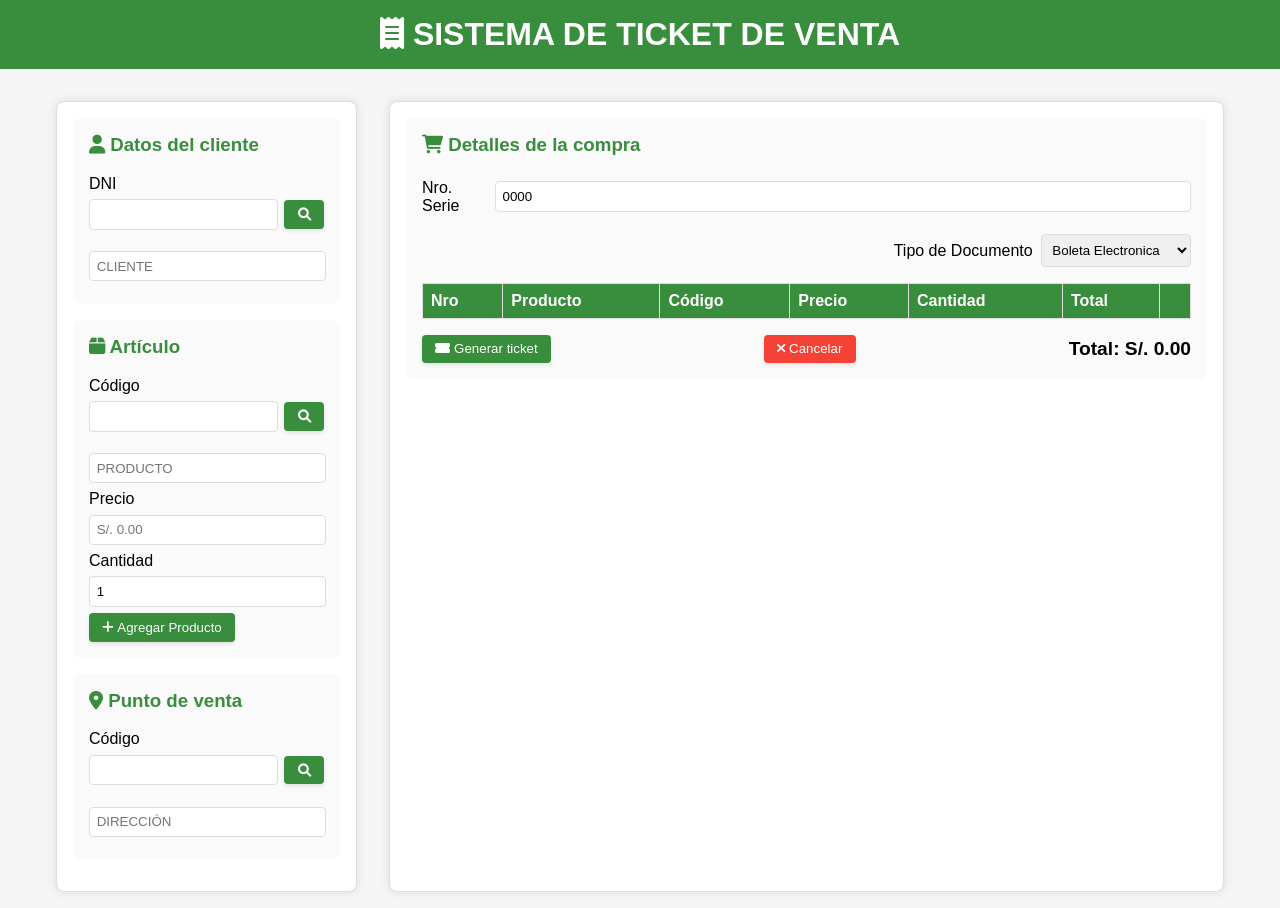
<file: index.html>
<!DOCTYPE html>
<html lang="es">
<head>
    <meta charset="UTF-8">
    <meta name="viewport" content="width=device-width, initial-scale=1.0">
    <title>Sistema de Ticket de Venta</title>
    <link rel="preload" href="styles/style.css" as="style">
    <link rel="stylesheet" href="styles/style.css">
    <link rel="stylesheet" href="https://cdnjs.cloudflare.com/ajax/libs/font-awesome/6.0.0-beta3/css/all.min.css">
    <script>

        let nroSerieActual = 0;
        let nroSerieAsignado = false;
        let ruc;
        let direccion;
        let ciudad;
        let email;
        let fecha = new Date(); //Fecha actual;
        let vendedor;
        let nroCaja;

        async function buscarVenta(event) {
            event.preventDefault();
            const codigoVenta = document.getElementById('codigo-venta').value;
            const response = await fetch(`buscar_venta.php?codigo_venta=${codigoVenta}`);
            const data = await response.json();
            if (data.success) {
                document.getElementById('nombre-venta').value = data.nombre_venta;
                ruc = data.ruc;
                ciudad = data.ciudad;
                direccion = data.direccion;
                email = data.email;
            } else {
                alert(data.message);
            }
        };

                //funcion que lee la url del vendedor
        function getQueryParams() {
            const params = {};
            const queryString = window.location.search.substring(1);
            const queries = queryString.split("&");
            queries.forEach(function(query) {
                const pair = query.split("=");
                params[decodeURIComponent(pair[0])] = decodeURIComponent(pair[1]);
            });
            console.log(params);
            return params;
        }

        document.addEventListener("DOMContentLoaded", function() {
            const params = getQueryParams();
            vendedor = params.vendedor;
            nroCaja = params.nroCaja;
        });

        document.addEventListener('DOMContentLoaded', function () {
            document.getElementById('confirmar-compra').addEventListener('click', function() {
                const cliente = document.getElementById('nombre_cliente').value;
                const nroSerie = document.getElementById('nro-serie').value;
                const puntoVenta = document.getElementById('nombre-venta').value;
                const codigoVenta = document.getElementById('codigo-venta').value;
                const detalles = [];
                const fechaActual = fecha.toLocaleDateString();
                const horas = fecha.getHours().toString().padStart(2, '0');
                const minutos = fecha.getMinutes().toString().padStart(2, '0');
                const segundos = fecha.getSeconds().toString().padStart(2, '0');
                const horaFormateada = `${horas}:${minutos}:${segundos}`;
                
                const total = document.getElementById('total-compra').textContent.replace('Total: S/. ', '');

                document.querySelectorAll('#detalles-compra tbody tr').forEach(function(row) {
                    const cells = row.querySelectorAll('td');
                    detalles.push({
                        producto: cells[1].textContent,
                        codigo: cells[2].textContent,
                        precio: cells[3].textContent,
                        cantidad: cells[4].textContent,
                        total: cells[5].textContent
                    });
                });

                const url = `ticket.html?cliente=${encodeURIComponent(cliente)}&nroSerie=${encodeURIComponent(nroSerie)}&puntoVenta=${encodeURIComponent(puntoVenta)}&codigoVenta=${encodeURIComponent(codigoVenta)}&ruc=${encodeURIComponent(ruc)}&direccion=${encodeURIComponent(direccion)}&ciudad=${encodeURIComponent(ciudad)}&detalles=${encodeURIComponent(JSON.stringify(detalles))}&total=${encodeURIComponent(total)}&fechaActual=${encodeURIComponent(fechaActual)}&horaFormateada=${encodeURIComponent(horaFormateada)}&vendedor=${encodeURIComponent(vendedor)}&nroCaja=${encodeURIComponent(nroCaja)}`;
                window.location.href = url;
            });
        });


        function obtenerNroSerie() {
            const nroSerie = nroSerieActual.toString().padStart(4, '0');
            if (nroSerieActual <= 9999) {
                nroSerieActual++;
            } else {
                nroSerieActual = 1;
            }
            return nroSerie;
        }

        function asignarNroSerie() {
            if(!nroSerieAsignado){
                mostrarNroSerie();
                nroSerieAsignado = true;
            }
        }

        function mostrarNroSerie() {
            document.getElementById('nro-serie').value = obtenerNroSerie();
        }

        async function buscarCliente(event) {
            event.preventDefault(); // Evitar el envío del formulario por defecto
            const dni = document.getElementById('dni').value;
            const response = await fetch(`buscar_cliente.php?dni=${dni}`);
            const data = await response.json();
            if (data.success) {
                document.getElementById('nombre_cliente').value = data.nombre_cliente;
            } else {
                alert(data.message);
            }
        };

        async function buscarArticulo(event) {
            event.preventDefault(); // Evitar el envío del formulario por defecto
            const codigoArticulo = document.getElementById('codigo-articulo').value;
            const response = await fetch(`buscar_articulo.php?codigo_articulo=${codigoArticulo}`);
            const data = await response.json();
            if (data.success) {
                document.getElementById('nombre_articulo').value = data.nombre_articulo;
                document.getElementById('precio_articulo').value = data.preciounitario;
            } else {
                alert(data.message);
            }
        };

        function agregarArticulo(event) {
            event.preventDefault();
            const codigoArticulo = document.getElementById('codigo-articulo').value;
            const nombreArticulo = document.getElementById('nombre_articulo').value;
            const precioArticulo = document.getElementById('precio_articulo').value;
            const cantidadArticulo = document.getElementById('cantidad_articulo').value;
            const totalArticulo = Number.parseFloat(parseFloat(precioArticulo.replace('S/.', '')) * parseInt(cantidadArticulo)).toFixed(2);

            const tbody = document.getElementById('detalles-compra').getElementsByTagName('tbody')[0];
            const filaArticulo = document.createElement('tr');

            filaArticulo.innerHTML = `
                <td>${tbody.getElementsByTagName('tr').length + 1}</td>
                <td>${nombreArticulo}</td>
                <td>${codigoArticulo}</td>
                <td>${precioArticulo}</td>
                <td>${cantidadArticulo}</td>
                <td>S/. ${totalArticulo}</td>
                <td><button type="button" class="remove-producto" onclick="eliminarArticulo(this)"><i class="fas fa-trash"></i></button></td>
            `;

            tbody.appendChild(filaArticulo);
            actualizarTotalCompra();
            asignarNroSerie();
    
        }

        function actualizarTotalCompra() {
            const tbody = document.getElementById('detalles-compra').getElementsByTagName('tbody')[0];
            let totalCompra = 0;

            tbody.querySelectorAll('tr').forEach(function(row) {
                const total = parseFloat(row.cells[5].textContent.replace('S/. ', '').trim());
                totalCompra += total;
            });

            document.getElementById('total-compra').textContent = 'Total: S/. ' + totalCompra.toFixed(2);
        }

        function eliminarArticulo(button) {
            const row = button.closest('tr');
            row.remove();
            actualizarTotalCompra();
        }

        window.onload = function () {
            mostrarNroSerie();
        };

        

    </script>
</head>
<body>
    <header>
        <h1><i class="fas fa-receipt"></i> SISTEMA DE TICKET DE VENTA</h1>
    </header>
    <div class="container">
        <div class="left-column">
            <form class="section" id="form-buscar-cliente" onsubmit="buscarCliente(event)">   
                <h3><i class="fas fa-user"></i> Datos del cliente</h3>
                <label for="dni">DNI</label>
                <div class="input-group">
                    <input type="text" id="dni" name="dni">
                    <button type="submit" id="buscar-cliente"><i class="fas fa-search"></i></button>
                </div>
                <input type="text" id="nombre_cliente" name="nombre_cliente" placeholder="CLIENTE" readonly>
            </form>

            <form class="section" id="form-buscar-articulo" onsubmit="buscarArticulo(event)">
                <h3><i class="fas fa-box"></i> Artículo</h3>
                <label for="codigo-articulo">Código</label>
                <div class="input-group">
                    <input type="text" id="codigo-articulo" name="codigo_articulo">
                    <button type="submit" id="buscar-articulo"><i class="fas fa-search"></i></button>
                </div>
                <input type="text" id="nombre_articulo" name="nombre_articulo" placeholder="PRODUCTO" readonly>
                <label for="precio-articulo">Precio</label>
                <input type="text" id="precio_articulo" name="precio" placeholder="S/. 0.00" readonly>
                <label for="cantidad-articulo">Cantidad</label>
                <input type="number" id="cantidad_articulo" name="cantidad_articulo" min="1" value="1">
                <button type="submit" onclick="agregarArticulo(event)" id="agregar-producto"><i class="fas fa-plus"></i> Agregar Producto</button>
            </form>
            <form class="section" id="form-buscar-venta" onsubmit="buscarVenta(event)">
                <h3><i class="fas fa-map-marker-alt"></i> Punto de venta</h3>
                <label for="codigo-venta">Código</label>
                <div class="input-group">
                    <input type="text" id="codigo-venta" name="codigo_venta">
                    <button type="submit" id="buscar-venta"><i class="fas fa-search"></i></button>
                </div>
                <input type="text" id="nombre-venta" placeholder="DIRECCIÓN" readonly>
            </form>
        </div>
        <div class="right-column">
            <div class="section details">
                <h3><i class="fas fa-shopping-cart"></i> Detalles de la compra</h3>
                <div class="serial-number">
                    <label for="nro-serie">Nro. Serie</label>
                    <input type="text" id="nro-serie" placeholder="0000" readonly>
                </div>
                <div class="tip-doc">
                    <label for="tip-doc">Tipo de Documento</label>
                    <select id="tip-doc" name="tip-doc">
                        <option value="boleta">Boleta Electronica</option>
                        <option value="factura">Factura Electronica</option>
                    </select>
                </div>
                <table id="detalles-compra">
                    <thead>
                        <tr>
                            <th>Nro</th>
                            <th>Producto</th>
                            <th>Código</th>
                            <th>Precio</th>
                            <th>Cantidad</th>
                            <th>Total</th>
                            <th></th>
                        </tr>
                    </thead>
                    <tbody>
                        <!-- Los productos se añadirán aquí dinámicamente -->
                    </tbody>
                </table>
                <div class="total">
                    <button class="generate"><i class="fas fa-ticket-alt"></i> Generar ticket</button>
                    <button class="cancel"><i class="fas fa-times"></i> Cancelar</button>
                    <span id="total-compra">Total: S/. 0.00</span>
                </div>
            </div>
        </div>
    </div>

    <!-- Modal de confirmación -->
    <div id="modal-confirmacion" class="modal">
        <div class="modal-content">
            <h2>Confirmar Compra</h2>
            <p>¿Estás seguro de que deseas proceder con el pago?</p>
            <div class="modal-buttons">
                <button id="confirmar-compra">Sí</button>
                <button id="cancelar-compra">No</button>
            </div>
        </div>
    </div>

    <script>

    // Función para mostrar el modal de confirmación
    function mostrarModalConfirmacion() {
        var modal = document.getElementById('modal-confirmacion');
        modal.style.display = 'block';
    }

    // Función para cerrar el modal de confirmación
    function cerrarModalConfirmacion() {
        var modal = document.getElementById('modal-confirmacion');
        modal.style.display = 'none';
    }

    // Event listener para el botón "Generar ticket"
    var generarTicketBtn = document.querySelector('.generate');
    generarTicketBtn.addEventListener('click', function() {
        mostrarModalConfirmacion();
    });

    // Event listener para el botón "Cancelar" del modal
    var cancelarCompraBtn = document.getElementById('cancelar-compra');
    cancelarCompraBtn.addEventListener('click', function() {
        cerrarModalConfirmacion();
    });


    const modal = document.getElementById("modal");
    const generarButton = document.getElementById(".generate");
    const cancelarButton = document.getElementById(".cancel");
    const confirmarGenerar = document.getElementById("confirmar-generar");
    const cancelarGenerar = document.getElementById("cancelar-generar");

        generarButton.onclick = function() {
            modal.style.display = "block";
        }

        cancelarButton.onclick = function() {
            // Lógica para cancelar la operación
        }

        confirmarGenerar.onclick = function() {
            modal.style.display = "none";
            // Lógica para generar el ticket de venta
        }

        cancelarGenerar.onclick = function() {
            modal.style.display = "none";
        }

        // Agregar evento de clic para eliminar productos de la lista
        document.querySelectorAll(".remove-producto").forEach(function(button){
            button.addEventListener("click", function(){
            this.closet("tr").remove();
            });
        });
</script>

</body>
</html>
</file>
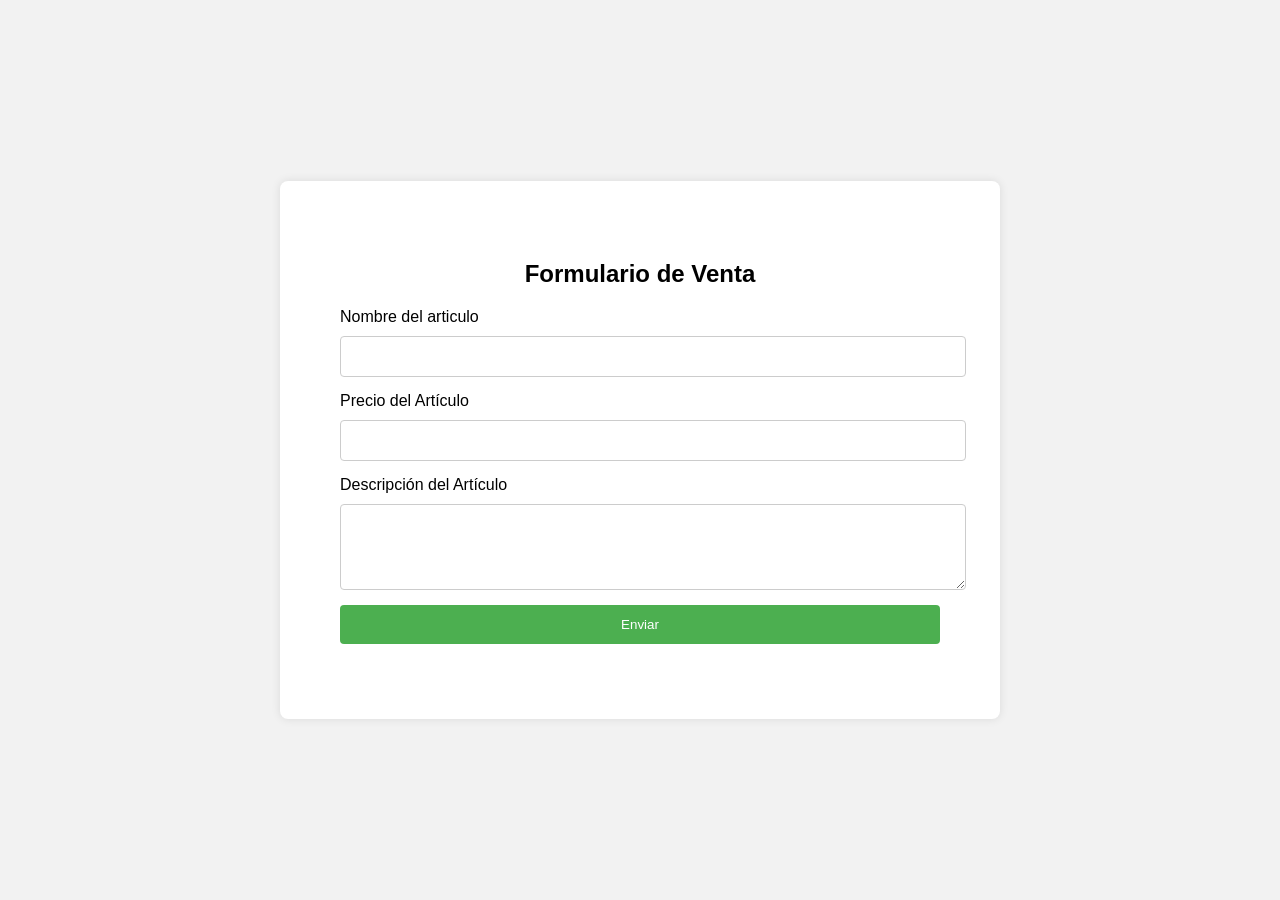
<file: articulo.html>
<!DOCTYPE html>
<html lang="es">
<head>
    <meta charset="UTF-8">
    <meta name="viewport" content="width=device-width, initial-scale=1.0">
    <title>Formulario de Venta</title>
    <style>
        body {
            font-family: Arial, sans-serif;
            background-color: #f2f2f2;
            display: flex;
            justify-content: center;
            align-items: center;
            height: 100vh;
            margin: 0;
        }
        .form-container {
            background-color: #fff;
            padding: 20px;
            border-radius: 8px;
            box-shadow: 0 0 10px rgba(0, 0, 0, 0.1);
            width: 90%;
            max-width: 600px;
        }
        .form-container h2 {
            margin-bottom: 20px;
            text-align: center;
        }
        .form-group {
            margin-bottom: 15px;
        }
        .form-group label {
            display: block;
            margin-bottom: 5px;
        }
        .form-group input,
        .form-group textarea {
            width: 100%;
            padding: 10px;
            border: 1px solid #ccc;
            border-radius: 4px;
        }
        .form-group textarea {
            resize: vertical;
        }
        .form-group button {
            width: 100%;
            padding: 10px 15px;
            background-color: #4CAF50;
            color: white;
            border: none;
            border-radius: 4px;
            cursor: pointer;
        }
        .form-group button:hover {
            background-color: #45a049;
        }
        @media (min-width: 768px) {
            .form-container {
                padding: 60px;
            }
            .form-group {
                display: flex;
                flex-direction: column;
            }
            .form-group label {
                margin-bottom: 10px;
            }
            .form-group input,
            .form-group textarea {
                padding: 12px;
            }
            .form-group button {
                padding: 12px 20px;
            }
        }
    </style>
</head>
<body>
    <div class="form-container">
        <h2>Formulario de Venta</h2>
        <form>
            <div class="form-group">
                <label for="nombreArticulo">Nombre del articulo</label>
                <input type="text" id="nombreCliente" name="nombreCliente" required>
            </div>
            <div class="form-group">
                <label for="precioArticulo">Precio del Artículo</label>
                <input type="text" id="precioArticulo" name="precioArticulo" required>
            </div>
            <div class="form-group">
                <label for="descripcionArticulo">Descripción del Artículo</label>
                <textarea id="descripcionArticulo" name="descripcionArticulo" rows="4" required></textarea>
            </div>
            <div class="form-group">
                <button type="submit">Enviar</button>
            </div>
        </form>
    </div>
</body>
</html>
</file>
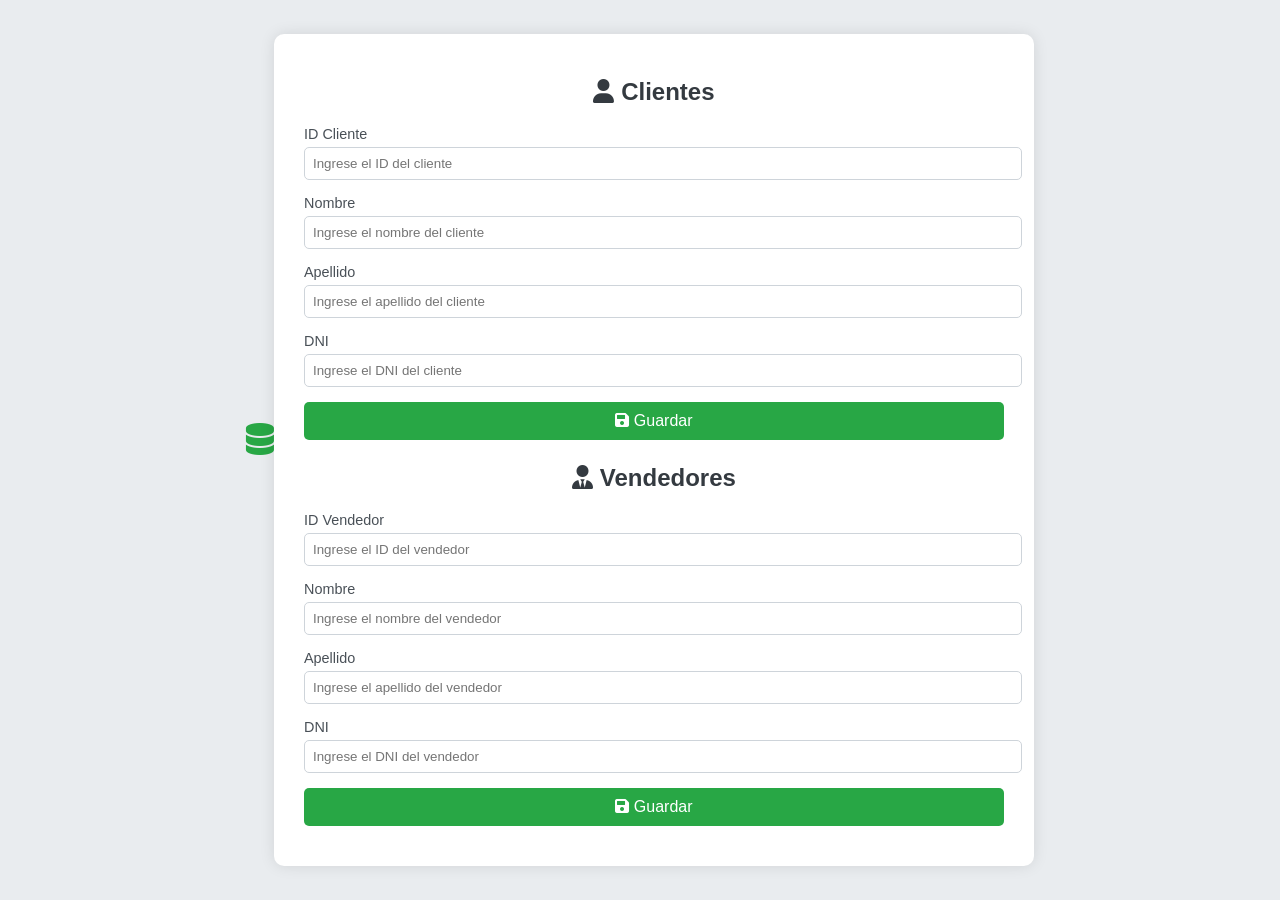
<file: clientes_vendedores.html>
<!DOCTYPE html>
<html lang="es">
<head>
    <meta charset="UTF-8">
    <meta name="viewport" content="width=device-width, initial-scale=1.0">
    <title>Ingreso de Datos</title>
    <link rel="stylesheet" href="https://cdnjs.cloudflare.com/ajax/libs/font-awesome/6.0.0-beta3/css/all.min.css" integrity="sha384-k6RqeWeci5ZR/Lv4MR0sA0FfDOM3/FzKjw6u7c0X0x5zqFZyQ7ptpQp02R6Qqv6" crossorigin="anonymous">
    <style>
        body {
            font-family: 'Helvetica Neue', Helvetica, Arial, sans-serif;
            background-color: #e9ecef;
            margin: 0;
            padding: 0;
            display: flex;
            justify-content: center;
            align-items: center;
            height: 100vh;
            color: #212529;
        }
        header {
            text-align: center;
            margin-bottom: 20px;
        }
        header h1 {
            font-size: 2rem;
            color: #28a745;
        }
        .container {
            background-color: #fff;
            padding: 20px 30px;
            border-radius: 10px;
            box-shadow: 0 0 15px rgba(0, 0, 0, 0.1);
            max-width: 700px;
            width: 100%;
        }
        .form-section {
            margin-bottom: 20px;
        }
        .form-section h3 {
            text-align: center;
            margin-bottom: 20px;
            font-size: 1.5rem;
            color: #343a40;
        }
        .form-section label {
            display: block;
            font-size: 0.9rem;
            margin-bottom: 5px;
            color: #495057;
        }
        .form-section input {
            width: 100%;
            padding: 8px;
            margin-bottom: 15px;
            border: 1px solid #ced4da;
            border-radius: 5px;
        }
        .form-section button {
            width: 100%;
            padding: 10px;
            border: none;
            border-radius: 5px;
            background-color: #28a745;
            color: #fff;
            font-size: 1rem;
            cursor: pointer;
            transition: background-color 0.3s ease;
        }
        .form-section button:hover {
            background-color: #218838;
        }
    </style>
</head>
<body>
    <header>
        <h1><i class="fas fa-database"></i> </h1>
    </header>
    <div class="container">
        <!-- Formulario para Clientes -->
        <div class="form-section">
            <h3><i class="fas fa-user"></i> Clientes</h3>
            <form action="clientes.php" method="POST">
                <label for="id-cliente">ID Cliente</label>
                <input type="number" id="id-cliente" name="id-cliente" placeholder="Ingrese el ID del cliente" required>
                
                <label for="nombre-cliente">Nombre</label>
                <input type="text" id="nombre-cliente" name="nombre-cliente" placeholder="Ingrese el nombre del cliente" required>
                
                <label for="apellido-cliente">Apellido</label>
                <input type="text" id="apellido-cliente" name="apellido-cliente" placeholder="Ingrese el apellido del cliente" required>
                
                <label for="dni-cliente">DNI</label>
                <input type="text" id="dni-cliente" name="dni-cliente" placeholder="Ingrese el DNI del cliente" required>
                
                <button type="submit"><i class="fas fa-save"></i> Guardar</button>
            </form>
        </div>

        <!-- Formulario para Vendedores -->
        <div class="form-section">
            <h3><i class="fas fa-user-tie"></i> Vendedores</h3>
            <form action="vendedores.php" method="POST">
                <label for="id-vendedor">ID Vendedor</label>
                <input type="number" id="id-vendedor" name="id-vendedor" placeholder="Ingrese el ID del vendedor" required>
                
                <label for="nombre-vendedor">Nombre</label>
                <input type="text" id="nombre-vendedor" name="nombre-vendedor" placeholder="Ingrese el nombre del vendedor" required>
                
                <label for="apellido-vendedor">Apellido</label>
                <input type="text" id="apellido-vendedor" name="apellido-vendedor" placeholder="Ingrese el apellido del vendedor" required>
                
                <label for="dni-vendedor">DNI</label>
                <input type="text" id="dni-vendedor" name="dni-vendedor" placeholder="Ingrese el DNI del vendedor" required>
                
                <button type="submit"><i class="fas fa-save"></i> Guardar</button>
            </form>
        </div>
    </div>
</body>
</html>
</file>
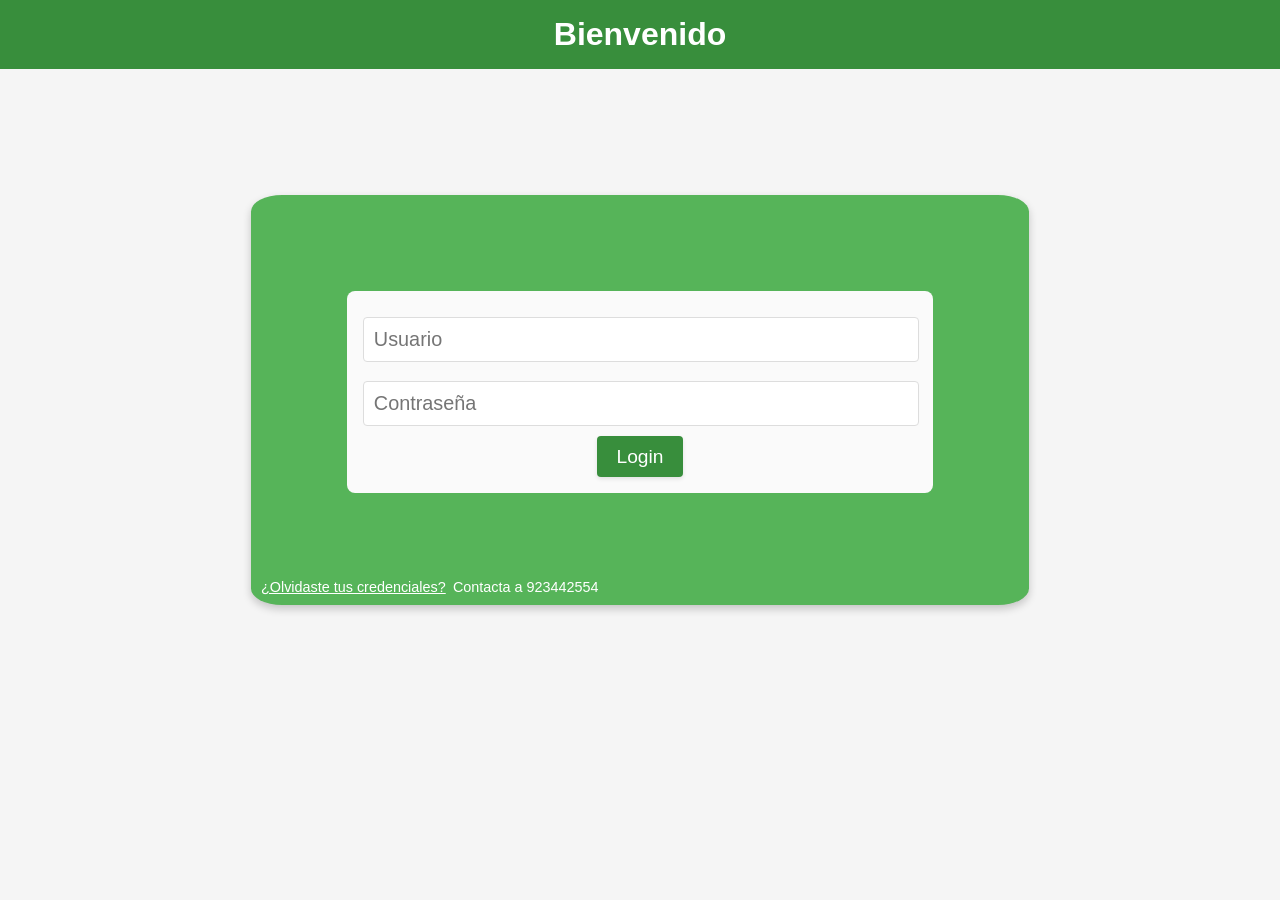
<file: login.html>
<!DOCTYPE html>
<html lang="es">
<head>
    <meta charset="UTF-8">
    <meta name="viewport" content="width=device-width, initial-scale=1.0">
    <title>Inicio de Sesión</title>
    <link rel="preload" href="styles/login.css" as="style">
    <link rel="stylesheet" href="styles/login.css">
    <script>

        async function validation(event) {
            event.preventDefault();
            const usuario = document.getElementById("campo_usuario").value;
            const pw = document.getElementById("campo_password").value;
            try {
                const response = await fetch(`validation.php`, {
                    method: 'POST',
                    headers: {
                        'Content-Type': 'application/json'
                    },
                    body: JSON.stringify({ usuario: usuario, pw: pw })
                });

                const result = await response.json();

                if (result.success) {
                    const vendedor = result.nombreVendedor;
                    const nroCaja = result.nroCaja;
                    const url = `index.html?vendedor=${encodeURIComponent(vendedor)}&nroCaja=${encodeURIComponent((nroCaja))}`;
                    window.location.href = url;
                } else {
                    alert('Usuario o contraseña incorrectos');
                    window.location.reload();
                }
            } catch (error) {
                console.error('Error:', error);
                alert('Hubo un problema con la autenticación');
                window.location.reload();
            }
        }

    </script>
</head>
<body>
    <header>
        <h1>Bienvenido</h1>
    </header>
    <div class="login-container">
        <div class="login-box" style="position: relative;">
            <form class="section" method="post" id="login-form" onsubmit="validation(event)">
                <input type="text" id="campo_usuario" name="usuario" placeholder="Usuario" required>
                <input type="password" id="campo_password" name="pw" placeholder="Contraseña" required>
                <div class="login-button-container">
                    <button type="submit" form="login-form" class="login-button" id="login">Login</button>
                </div>
            </form>
            <a href="#" class="contact-info">¿Olvidaste tus credenciales?</a><span class="contact-info contact-number">Contacta a 923442554</span>
        </div>
    </div>
    
</body>
</html>
</file>
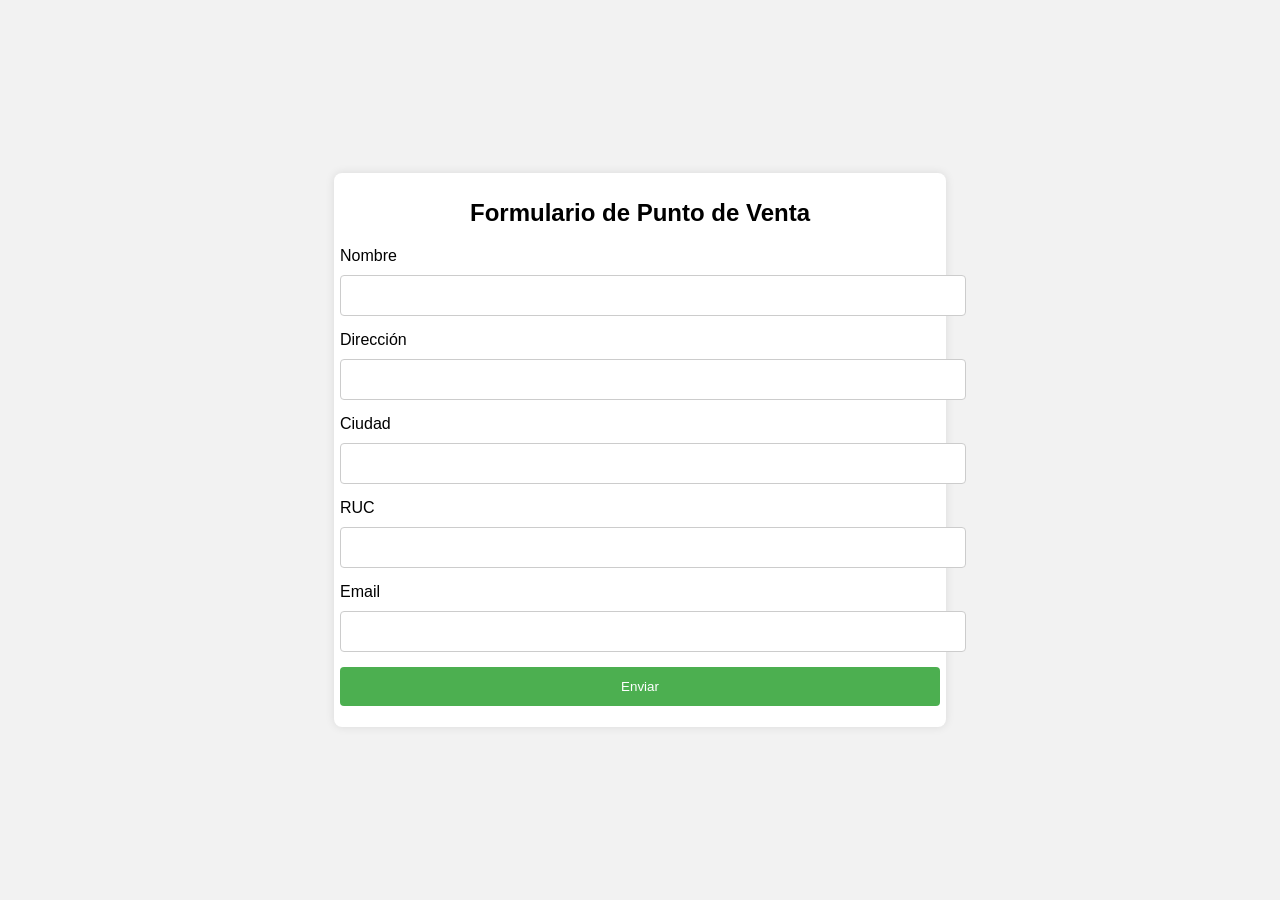
<file: PuntoDeVenta.html>
<!DOCTYPE html>
<html lang="es">
<head>
    <meta charset="UTF-8">
    <meta name="viewport" content="width=device-width, initial-scale=1.0">
    <title>Formulario de Punto de Venta</title>
    <style>
        body {
            font-family: Arial, sans-serif;
            background-color: #f2f2f2;
            display: flex;
            justify-content: center;
            align-items: center;
            height: 100vh;
            margin: 0;
        }
        .form-container {
            background-color: #fff;
            padding: 20px;
            border-radius: 8px;
            box-shadow: 0 0 10px rgba(0, 0, 0, 0.1);
            width: 90%;
            max-width: 600px;
        }
        .form-container h2 {
            margin-bottom: 20px;
            text-align: center;
        }
        .form-group {
            margin-bottom: 15px;
        }
        .form-group label {
            display: block;
            margin-bottom: 5px;
        }
        .form-group input {
            width: 100%;
            padding: 10px;
            border: 1px solid #ccc;
            border-radius: 4px;
        }
        .form-group button {
            width: 100%;
            padding: 10px 15px;
            background-color: #4CAF50;
            color: white;
            border: none;
            border-radius: 4px;
            cursor: pointer;
        }
        .form-group button:hover {
            background-color: #45a049;
        }
        @media (min-width: 768px) {
            .form-container {
                padding: 6px;
            }
            .form-group {
                display: flex;
                flex-direction: column;
            }
            .form-group label {
                margin-bottom: 10px;
            }
            .form-group input {
                padding: 12px;
            }
            .form-group button {
                padding: 12px 20px;
            }
        }
    </style>
</head>
<body>
    <div class="form-container">
        <h2>Formulario de Punto de Venta</h2>
        <form>
            <div class="form-group">
                <label for="nombre">Nombre</label>
                <input type="text" id="nombre" name="nombre" required>
            </div>
            <div class="form-group">
                <label for="direccion">Dirección</label>
                <input type="text" id="direccion" name="direccion" required>
            </div>
            <div class="form-group">
                <label for="ciudad">Ciudad</label>
                <input type="text" id="ciudad" name="ciudad" required>
            </div>
            <div class="form-group">
                <label for="ruc">RUC</label>
                <input type="text" id="ruc" name="ruc" required>
            </div>
            <div class="form-group">
                <label for="email">Email</label>
                <input type="email" id="email" name="email" required>
            </div>
            <div class="form-group">
                <button type="submit">Enviar</button>
            </div>
        </form>
    </div>
</body>
</html>
</file>
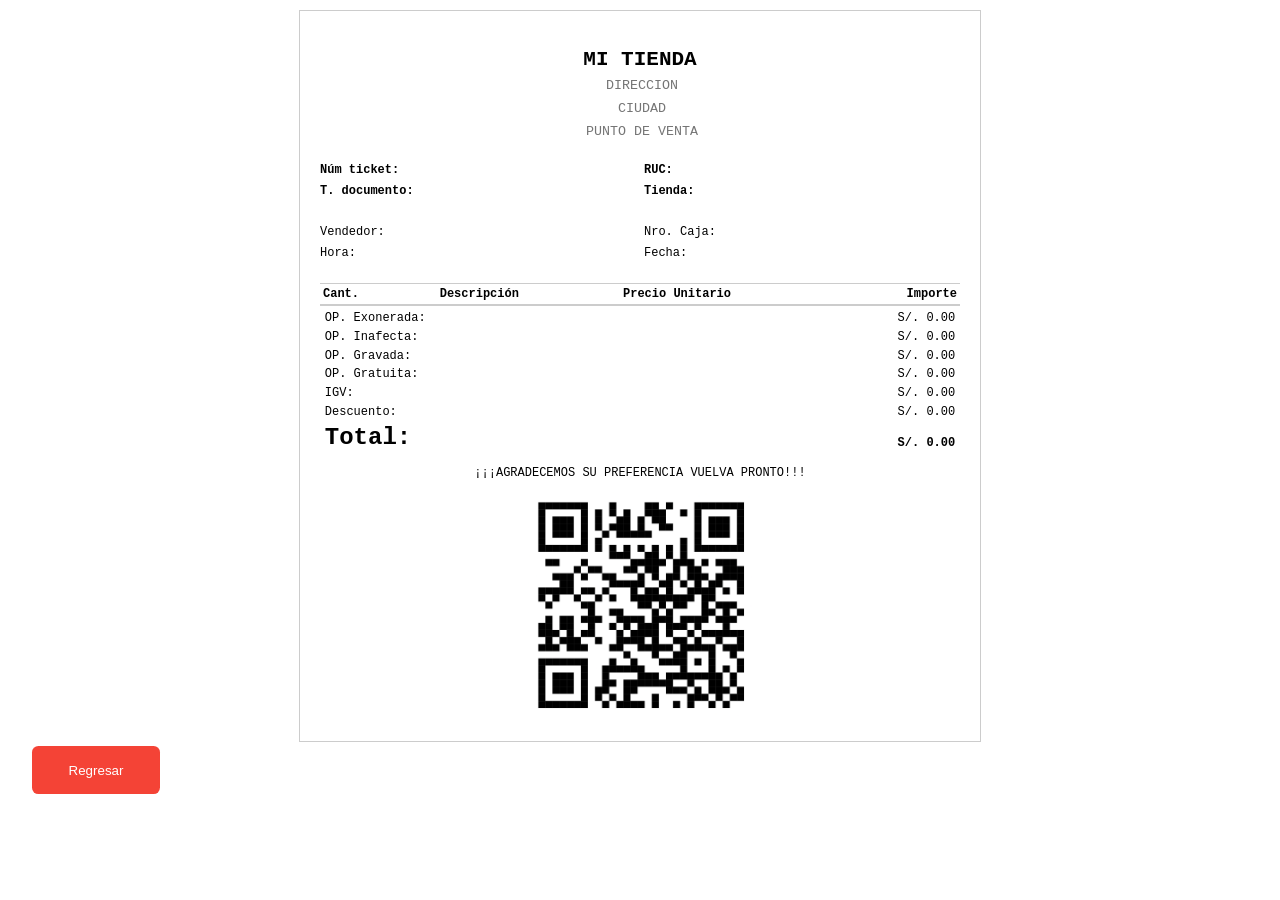
<file: ticket.html>
<!DOCTYPE html>
<html lang="es">
<head>
    <meta charset="UTF-8">
    <meta name="viewport" content="width=device-width, initial-scale=1.0">
    <title>Ticket de Venta</title>
    <style>
        body {
            font-family: 'Courier New', 'Courier New';
            margin: 0;
            padding: 0;
            position: relative;
        }
        .container {
            width: 50%; /* Ancho total del ticket en pixels */
            margin: 10px auto;
            padding: 20px;
            border: 1px solid #ccc;
        }
        .titulo {
            text-align: center;
            font-size: 14px;
            margin-top: 5px;
        }

        .titulo h2 {
            margin-bottom: 0;
        }

        .tienda .sinborde{
            font-family: 'Courier New', 'Courier New';
            border: none;
            text-align: center;
            width: 100%;
        }

        .tienda .tienda__hijo {
            margin: 0.3rem;
        }

        .tienda{
            margin: 0 auto;
            text-align: center;
        }

        .info span {
            font-weight: bold;
        }
        .productos {
            margin-top: 5px;
            font-size: 12px;
            border-top: 1px solid #ccc;
            border-bottom: 1px solid #ccc;
        }
        .productos table {
            width: 100%;
            border-collapse: collapse;
        }
        .productos th, .productos td {
            border-bottom: 1px solid #ccc;
            padding: 3px;
            text-align: left;
            max-width: 60px; /* Ajusta el ancho máximo de las celdas para evitar que el contenido sobresalga */
            word-wrap: break-word; /* Permite que el texto se ajuste dentro del ancho máximo especificado */
        }
        .productos th:last-child, .productos td:last-child {
            text-align: right;
        }
        .total {
            margin-top: 5px;
            font-size: 12px;
        }

        .total .total_label{
            margin: 0.3rem;
            text-align: left;
            display: grid;
            grid-template-rows: 0;
        }

        .total_label .price{
            text-align: right;
        }


        .total .g{
            font-size: 24px;
            font-weight: bold;
        }

        .total .g .price{
            margin-top: 12px;
            font-size: 12px;
        }

        .nota {
            margin-top: 5px;
            font-size: 12px;
            text-align: justify;
        }
        .footer {
            margin-top: 10px;
            font-size: 12px;
            text-align: center;
        }

        .productos th.cantidad {
            width: 50px;
        }
        .productos th.descripcion {
            width: 300px;
        }
        .productos th.precio {
            width: 100px;
        }
        .productos th.importe {
            width: 100px;
        }

        .thead tr{
            width: 200rem;
        }

        .productos th.cantidad {
            width: 50px;
        }
        .productos th.descripcion {
            width: 350px;
        }
        .productos th.precio {
            width: 100px;
        }
        .productos th.importe {
            width: 100px;
        }

        .info {
            margin-top: 20px;
            font-size: 12px;
            display: grid;
            grid-template-columns: repeat(2, 1fr);
            column-gap: 0.5rem;
            font-size: 12px;
            grid-template-rows: 1.3rem 1.3rem;
            align-items: center;
            margin-bottom: 20px;
        }

        .info .info_label {
            margin: 0;
        }

        .info .d {
            margin-bottom: 0.3rem;
        }
        
        .cabecera{
            display: grid;
            grid-template-columns: repeat(2, 1fr);
            column-gap: 0.5rem;
            font-size: 12px;
            grid-template-rows: 1.3rem 1.3rem;
            align-items: center;
            margin-bottom: 20px;
        }

        .cabecera_label {
            margin: 0;
        }

        .container_image{
            width: 100%;
            text-align: center;
        }

        .container_image .image{
            width: 35%;
        }

        .button_regresar {
            width: 100%;
        }

        .button_regresar .button{
            position: absolute;
            background-color: #f44336;
            color: white;
            border: none;
            border-radius: 0.4rem;
            width: 8rem;
            height: 3rem;
            top: 46rem;
            left: 2rem;
        }

        .button:hover{
            cursor: pointer;
        }
        
    </style>

    <script>
        
        //Funcion para regresar a lapagina index.html
        function pageLoad() {
            window.location.href = "index.html";
        }

        function getQueryParams() {
            const params = {};
            const queryString = window.location.search.substring(1);
            const queries = queryString.split("&");
            queries.forEach(function(query) {
                const pair = query.split("=");
                params[decodeURIComponent(pair[0])] = decodeURIComponent(pair[1]);
            });
            console.log(params);
            return params;
        }

        document.addEventListener('DOMContentLoaded', function() {
            const params = getQueryParams();
            
            // Mostrar los datos del cliente, punto de venta y total
            const cliente = params.cliente;
            const nroSerie = params.nroSerie;
            const puntoVenta = params.puntoVenta;
            const codigoVenta = params.codigoVenta;
            const total = params.total;
            const fechaActual = params.fechaActual;
            const horaFormateada = params.horaFormateada;
            const ruc = params.ruc;
            const direccion = params.direccion;
            const ciudad = params.ciudad;
            const vendedor = params.vendedor;
            const nroCaja = params.nroCaja;

            // Procesar los detalles de los productos
            const detalles = JSON.parse(params.detalles);
            const tbody = document.querySelector('.productos tbody');
            detalles.forEach((detalle, index) => {
                const row = document.createElement('tr');
                row.innerHTML = `
                    <td>${detalle.cantidad}</td>
                    <td>${detalle.producto}</td>
                    <td>${detalle.precio}</td>
                    <td>${detalle.total}</td>
                `;
                tbody.appendChild(row);
            });

            //Agregando la primera cabecera
            document.getElementById('nro-serie').innerHTML = ' ' + nroSerie;
            document.getElementById('codigoVenta').innerHTML = ' ' + codigoVenta;;
            document.getElementById('total').innerHTML = 'S/. ' + total;
            document.getElementById('ruc').innerHTML = ' ' + ruc;
            document.getElementById('gravada').innerHTML ='S/. ' + gravada(total);
            document.getElementById('igv').innerHTML ='S/. ' + igv(total, gravada(total));
            document.getElementById('fecha').innerHTML = ' ' + fechaActual;
            document.getElementById('hora').innerHTML = ' ' + horaFormateada;
            document.getElementById('tipodoc').innerHTML = ' ' + 'Boleta Electrónica';
            document.getElementById('nroCaja').innerHTML = ' ' + nroCaja;
            document.getElementById('vendedor').innerHTML = ' ' + vendedor;
            document.getElementById('nombre_ptv').value = puntoVenta;
            document.getElementById('ciudad').value = ciudad;
            document.getElementById('direccion').value = direccion;

        });

        function igv(total, valorventa) {
            const igv = Number.parseFloat(total - valorventa).toFixed(2);
            return igv;
        }

        function gravada(total) {
            const valorventa = Number.parseFloat(total / 1.18).toFixed(2);
            return valorventa;
        }

    </script>
</head>
<body>
    <div class="container">
        <div class="titulo">
            <h2>MI TIENDA</h2>
        </div>
        <div class="tienda">
            <p class="tienda__hijo a"><input type="text" class="sinborde" id="direccion" name="direccion" placeholder="DIRECCION" readonly></p>
            <p class="tienda__hijo b"><input type="text" class="sinborde" id="ciudad" name="ciudad" placeholder="CIUDAD" readonly></p>
            <p class="tienda__hijo c"><input type="text" class="sinborde" id="nombre_ptv" name="nombre_ptv" placeholder="PUNTO DE VENTA" readonly></p>
        </div>
        <div class="info">
            <p class="info_label a"><span>Núm ticket:</span><span id="nro-serie"></span></p>
            <p class="info_label b"><span>RUC:</span><span id="ruc"></span></p>
            <p class="info_label c"><span>T. documento:</span><span id="tipodoc"></span></p>
            <p class="cabecera_label c"><span>Tienda:</span><span id="codigoVenta"></span></p>
        </div>

        <div class="cabecera"> <!-----cabecera GRID---->
            <p class="cabecera_label a"><span>Vendedor:</span><span id="vendedor"></span> </p>
            <p class="cabecera_label b"><span>Nro. Caja:</span><span id="nroCaja"></span> </p>
            <p class="info_label d"><span>Hora:</span><span id="hora"></span> </p>
            <p class="cabecera_label d"><span>Fecha:</span><span id="fecha"></span> </p>
        </div>

        <div class="productos">
            <table>
                <thead>
                    <tr>
                        <th>Cant.</th>
                        <th>Descripción</th>
                        <th>Precio Unitario</th>
                        <th>Importe</th>
                    </tr>
                </thead>
                <tbody>
                    <!-- Los productos se añadirán aquí dinámicamente -->
                </tbody>
            </table>
        </div>
        <div class="total">
            <p class="total_label a">OP. Exonerada: <span class="price">S/. 0.00</span></p>
            <p class="total_label b">OP. Inafecta: <span class="price">S/. 0.00</span></p>
            <p class="total_label c">OP. Gravada: <span class="price" id="gravada">S/. 0.00</span></p>
            <p class="total_label d">OP. Gratuita: <span class="price">S/. 0.00</span></p>
            <p class="total_label e">IGV: <span class="price" id="igv">S/. 0.00</span></p>
            <p class="total_label f">Descuento: <span class="price">S/. 0.00</span></p>
            <p class="total_label g">Total: <span class="price" id="total">S/. 0.00</span></p>
        </div>
        <div>
            <p></p>
            <p></p>
            <p></p>
            <p></p>
            <p></p>
        </div>
        <div class="footer">
            <p>¡¡¡AGRADECEMOS SU PREFERENCIA VUELVA PRONTO!!!</p>
        </div>
        <div class="container_image">
            <img class="image" src="resources/QRCODE.png" />
        </div>
    </div>

    <div class="button_regresar">
        <button onclick="pageLoad()" class="button" id="buttonRegresar">Regresar</button>
    </div>

</body>
</html>
</file>
<file: styles/style.css>
/* Estilos para la página de inicio de sesión */
body {
    font-family: Arial, sans-serif;
    margin: 0;
    padding: 0;
    box-sizing: border-box;
    background-color: #f5f5f5;
}

header {
    background-color: #388E3C; /* Color principal verde oscuro */
    color: white;
    text-align: center;
    padding: 1em 0;
    margin-bottom: 1em;
}

header h1, header h2 {
    margin: 0;
}

.container {
    display: flex;
    justify-content: center;
    flex-wrap: wrap;
    max-width: 1200px;
    margin: 0 auto;
    padding: 0 1em;
}

.left-column, .right-column {
    background-color: white;
    border: 1px solid #ddd;
    border-radius: 8px;
    padding: 1em;
    margin: 1em;
    flex: 1;
    box-shadow: 0 0 10px rgba(0, 0, 0, 0.1);
}

.left-column {
    max-width: 300px;
}

.right-column {
    flex: 3;
}

.section {
    margin-bottom: 1em;
    background-color: #fafafa;
    border-radius: 8px;
    padding: 1em;
}

.section h3 {
    margin-top: 0;
    color: #388E3C; /* Color principal verde oscuro */
}

.label, .input-group {
    display: flex;
    align-items: center;
}

.label {
    margin-bottom: 0.5em;
}

.input-group {
    margin-bottom: 0.5em;
}

.input-group input, .input-group button {
    padding: 0.5em;
    border: 1px solid #ddd;
    border-radius: 4px;
}

.input-group input {
    flex: 1;
}

.input-group button {
    background-color: #388E3C; /* Color principal verde oscuro */
    color: white;
    border: none;
    cursor: pointer;
    margin-left: 0.5em;
    box-shadow: 0 2px 4px rgba(0, 0, 0, 0.1);
    transition: background-color 0.3s ease;
}

.input-group button:hover {
    background-color: #2e7d32;
}

.section input[type="text"], .section input[type="number"] {
    width: calc(100% - 1em);
    padding: 0.5em;
    margin: 0.5em 0;
    border: 1px solid #ddd;
    border-radius: 4px;
}

.section button {
    background-color: #388E3C; /* Color principal verde oscuro */
    color: white;
    border: none;
    padding: 0.5em 1em;
    cursor: pointer;
    border-radius: 4px;
    box-shadow: 0 2px 4px rgba(0, 0, 0, 0.1);
    transition: background-color 0.3s ease;
}

.section button:hover {
    background-color: #2e7d32;
}

.details {
    flex: 1;
}

.serial-number {
    display: flex;
    justify-content: flex-end;
    align-items: center;
    margin-bottom: 1em;
}

.serial-number label {
    margin-right: 0.5em;
}

.serial-number input {
    width: auto;
    padding: 0.5em;
    border: 1px solid #ddd;
    border-radius: 4px;
}

/*CORREGIR AQUI*/
.tip-doc {
    display: flex;
    justify-content: flex-end;
    align-items: center;
    margin-bottom: 1em;
}

.tip-doc label {
    margin-right: 0.5em;
}

.tip-doc select {
    width: auto;
    padding: 0.5em;
    border: 1px solid #ddd;
    border-radius: 4px;
}
/*HASTA AQUI*/

table {
    width: 100%;
    border-collapse: collapse;
    margin-top: 1em;
}

table th {
    background-color: #388E3C; /* Color principal verde oscuro */
    color: white;
    border: 1px solid #ddd;
    padding: 0.5em;
    text-align: left;
}

table td {
    border: 1px solid #ddd;
    padding: 0.5em;
    text-align: left;
}

table tr:hover {
    background-color: #f1f1f1;
}

.total {
    display: flex;
    justify-content: space-between;
    align-items: center;
    margin-top: 1em;
}

.total button {
    margin-right: 1em;
    padding: 0.5em 1em;
    border-radius: 4px;
    box-shadow: 0 2px 4px rgba(0, 0, 0, 0.1);
    transition: background-color 0.3s ease;
}

.total .generate {
    background-color: #388E3C; /* Color principal verde oscuro */
    color: white;
    border: none;
    cursor: pointer;
}

.total .generate:hover {
    background-color: #2e7d32;
}

.total .cancel {
    background-color: #f44336; /* Color secundario */
    color: white;
    border: none;
    cursor: pointer;
}

.total .cancel:hover {
    background-color: #e53935;
}

.total span {
    font-size: 1.2em;
    font-weight: bold;
}


/* Estilos para el modal */
.modal {
    display: none; /* Ocultar por defecto */
    position: fixed;
    z-index: 1;
    left: 0;
    top: 0;
    width: 100%;
    height: 100%;
    overflow: auto;
    background-color: rgba(0,0,0,0);
    backdrop-filter: blur(5px);
}

.modal-content {
    background-color: #fefefe;
    margin: 15% auto;
    padding: 20px;
    border: 1px solid #888;
    width: 80%;
    max-width: 600px;
    text-align: center;
    border-radius: 8px;
    box-shadow: 0 4px 8px rgba(0, 0, 0, 0.2);
}

.modal-buttons {
    margin-top: 20px;
}

/* Estilos para el modal de confirmación */
.modal {
    display: none; /* Ocultar por defecto */
    position: fixed;
    z-index: 1;
    left: 0;
    top: 0;
    width: 100%;
    height: 100%;
    overflow: auto;
    background-color: rgba(0, 0, 0, 0.4);
}

.modal-content {
    background-color: #2e7d32; /* Color verde */
    margin: 15% auto;
    padding: 20px;
    border: 1px solid white; /* Borde blanco */
    width: 80%;
    max-width: 600px;
    text-align: center;
    border-radius: 8px;
    box-shadow: 0 4px 8px rgba(0, 0, 0, 0.2);
    color: white; /* Texto blanco */
}

.modal-buttons {
    margin-top: 20px;
}

.modal-buttons button {
    background-color: #388E3C; /* Color principal verde oscuro */
    color: white;
    border: 1px solid white; /* Borde blanco */
    padding: 0.5em 1em;
    cursor: pointer;
    border-radius: 4px;
    margin: 0 10px;
    box-shadow: 0 2px;   
}
</file>
<file: styles/login.css>
/* CSS para la página de inicio de sesión */
body {
    font-family: Arial, sans-serif;
    margin: 0;
    padding: 0;
    box-sizing: border-box;
    background-color: #f5f5f5;
}

header {
    background-color: #388E3C;
    color: white;
    text-align: center;
    padding: 1em 0;
    margin-bottom: 1em;
}

header h1 {
    margin: 0;
}

.login-container {
    display: flex;
    justify-content: center;
    align-items: center;
    height: 70vh; /* Ajusta esta altura según sea necesario */
    flex-direction: column;
}

.login-box {
    background-color: #56b459;
    border-radius: 4%;
    padding: 6em;
    box-shadow: 0 4px 8px rgba(0, 0, 0, 0.2);
    text-align: center;
}

.login-box input[type="text"], .login-box input[type="password"] {
    width: calc(100% - 1em);
    padding: 0.5em;
    margin: 0.5em 0;
    border: 1px solid #ddd;
    border-radius: 4px;
    font-size: 1.24em;
}

.login-button-container {
    display: flex;
    justify-content: center;
    margin-top: 0em; /* Ajusta el espacio superior según sea necesario */
}

.login-button {
    background-color: white;
    color: #388E3C;
    border: 2px solid #388E3C;
    padding: 1em 2em; /* Incrementa el padding para hacer el botón más grande */
    font-size: 1.2em; /* Aumenta el tamaño de la fuente */
    cursor: pointer;
    border-radius: 7px;
    box-shadow: 0 2px 4px rgba(0, 0, 0, 0.1);
    transition: background-color 0.3s ease;
}

.login-button:hover {
    background-color: #f1f1f1;
}


/* Estilos para la página de inicio de sesión */
body {
    font-family: Arial, sans-serif;
    margin: 0;
    padding: 0;
    box-sizing: border-box;
    background-color: #f5f5f5;
}

header {
    background-color: #388E3C; /* Color principal verde oscuro */
    color: white;
    text-align: center;
    padding: 1em 0;
    margin-bottom: 1em;
}

header h1, header h2 {
    margin: 0;
}

.container {
    display: flex;
    justify-content: center;
    flex-wrap: wrap;
    max-width: 1200px;
    margin: 0 auto;
    padding: 0 1em;
}

.left-column, .right-column {
    background-color: white;
    border: 1px solid #ddd;
    border-radius: 8px;
    padding: 1em;
    margin: 1em;
    flex: 1;
    box-shadow: 0 0 10px rgba(0, 0, 0, 0.1);
}

.left-column {
    max-width: 300px;
}

.right-column {
    flex: 3;
}

.section {
    margin-bottom: 1em;
    background-color: #fafafa;
    border-radius: 8px;
    padding: 1em;
}

.section h3 {
    margin-top: 0;
    color: #388E3C; /* Color principal verde oscuro */
}

.label, .input-group {
    display: flex;
    align-items: center;
}

.label {
    margin-bottom: 0.5em;
}

.input-group {
    margin-bottom: 0.5em;
}

.input-group input, .input-group button {
    padding: 0.5em;
    border: 1px solid #ddd;
    border-radius: 4px;
}

.input-group input {
    flex: 1;
}

.input-group button {
    background-color: #388E3C; /* Color principal verde oscuro */
    color: white;
    border: none;
    cursor: pointer;
    margin-left: 0.5em;
    box-shadow: 0 2px 4px rgba(0, 0, 0, 0.1);
    transition: background-color 0.3s ease;
}

.input-group button:hover {
    background-color: #2e7d32;
}

.section input[type="text"], .section input[type="number"] {
    width: calc(100% - 1em);
    padding: 0.5em;
    margin: 0.5em 0;
    border: 1px solid #ddd;
    border-radius: 4px;
}

.section button {
    background-color: #388E3C; /* Color principal verde oscuro */
    color: white;
    border: none;
    padding: 0.5em 1em;
    cursor: pointer;
    border-radius: 4px;
    box-shadow: 0 2px 4px rgba(0, 0, 0, 0.1);
    transition: background-color 0.3s ease;
}

.section button:hover {
    background-color: #2e7d32;
}

.details {
    flex: 1;
}

.serial-number {
    display: flex;
    justify-content: flex-end;
    align-items: center;
    margin-bottom: 1em;
}

.serial-number label {
    margin-right: 0.5em;
}

.serial-number input {
    width: auto;
    padding: 0.5em;
    border: 1px solid #ddd;
    border-radius: 4px;
}

table {
    width: 100%;
    border-collapse: collapse;
    margin-top: 1em;
}

table th {
    background-color: #388E3C; /* Color principal verde oscuro */
    color: white;
    border: 1px solid #ddd;
    padding: 0.5em;
    text-align: left;
}

table td {
    border: 1px solid #ddd;
    padding: 0.5em;
    text-align: left;
}

table tr:hover {
    background-color: #f1f1f1;
}

.total {
    display: flex;
    justify-content: space-between;
    align-items: center;
    margin-top: 1em;
}

.total button {
    margin-right: 1em;
    padding: 0.5em 1em;
    border-radius: 4px;
    box-shadow: 0 2px 4px rgba(0, 0, 0, 0.1);
    transition: background-color 0.3s ease;
}

.total .generate {
    background-color: #388E3C; /* Color principal verde oscuro */
    color: white;
    border: none;
    cursor: pointer;
}

.total .generate:hover {
    background-color: #2e7d32;
}

.total .cancel {
    background-color: #f44336; /* Color secundario */
    color: white;
    border: none;
    cursor: pointer;
}

.total .cancel:hover {
    background-color: #e53935;
}

.total span {
    font-size: 1.2em;
    font-weight: bold;
}

.contact-info {
    position: absolute;
    bottom: 10px;
    left: 10px;
    color: #fff;    
    font-size: 0.9em;
}

.contact-number{
    margin-left: 12rem;;
}
</file>
